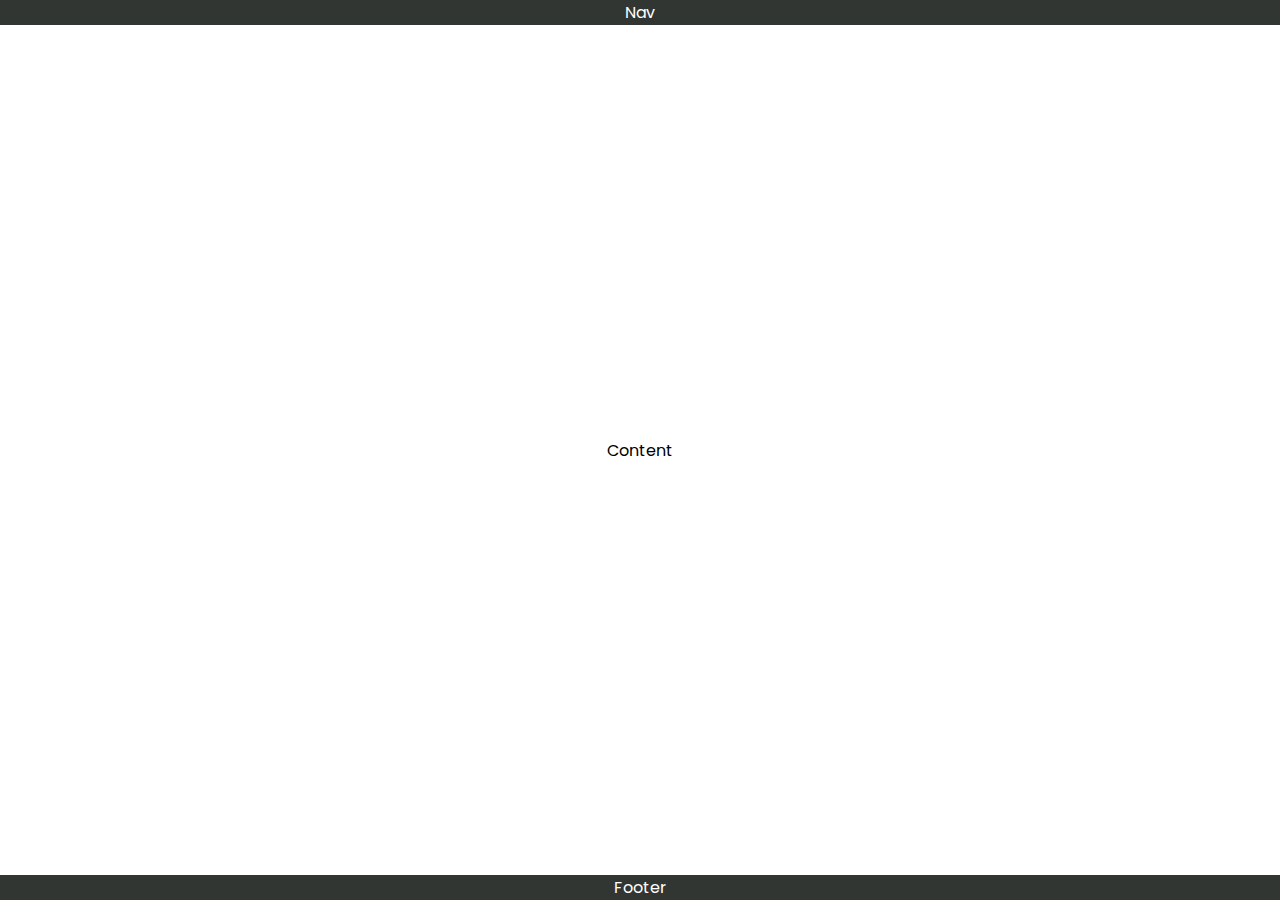
<file: workshop/exercise-01/index.html>
<!DOCTYPE html>
<html lang="en">
<head>
    <meta charset="UTF-8">
    <title>Exercise 1</title>
    <link rel="stylesheet" href="style.css">
</head>
<body>
    <div class='container'>
        <nav class='nav'>Nav</nav>
        <div class='content'>Content</div>
        <footer class='footer'>Footer</footer>
    </div>
</body>
</html>
</file>
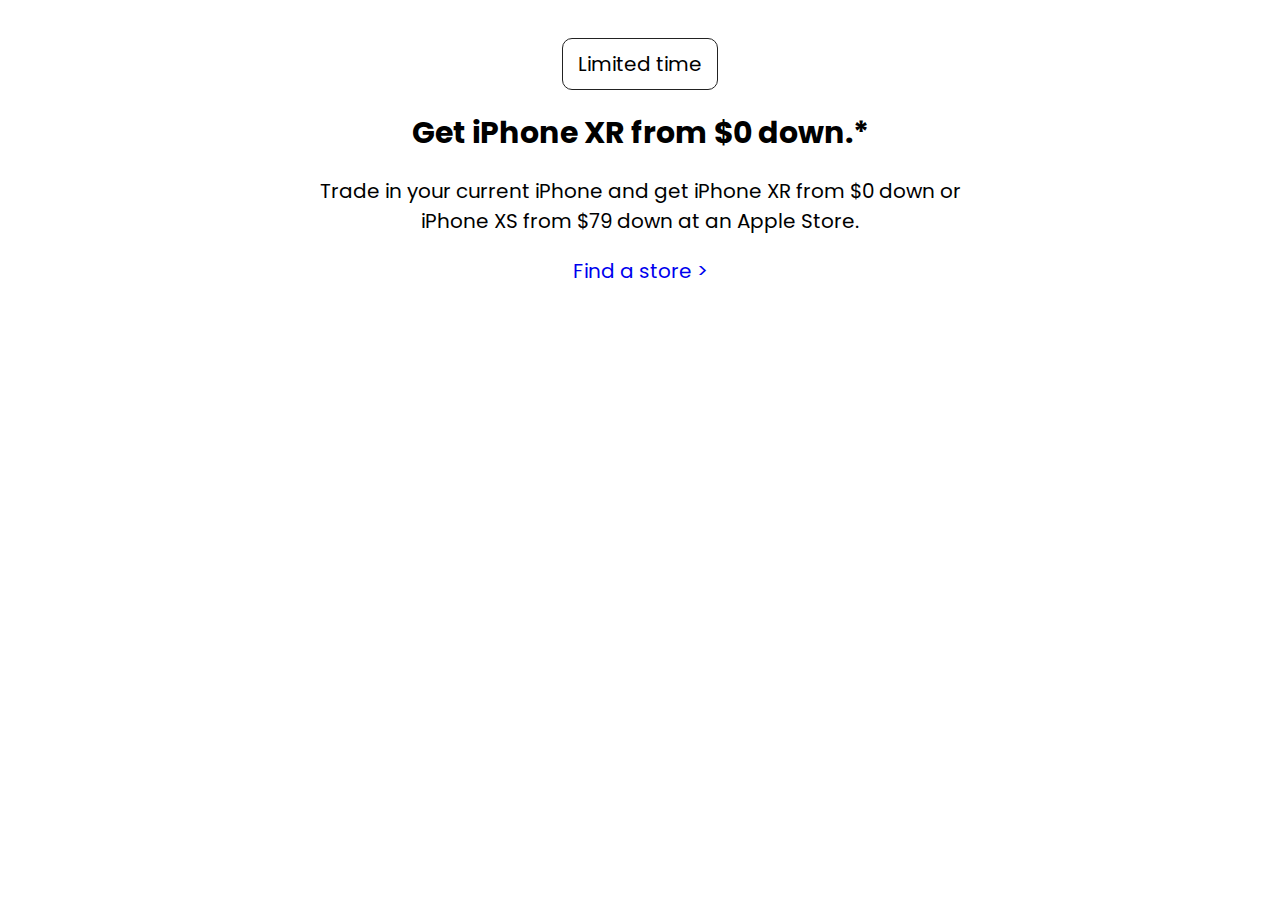
<file: workshop/exercise-04/index.html>
<!DOCTYPE html>
<html lang="en">
<head>
    <meta charset="UTF-8">
    <title>Exercise 4</title>
    <link rel="stylesheet" href="style.css">
</head>
<body>
    <div class='main'>
        <p class='box'>Limited time</p>
        <p class='header'>Get iPhone XR from $0 down.*</p>
        <p class='desc'>Trade in your current iPhone and get iPhone XR from $0 down or iPhone XS from $79 down at an Apple Store.</p>
        <a href="#">Find a store </a>
    </div>
</body>
</html>
</file>
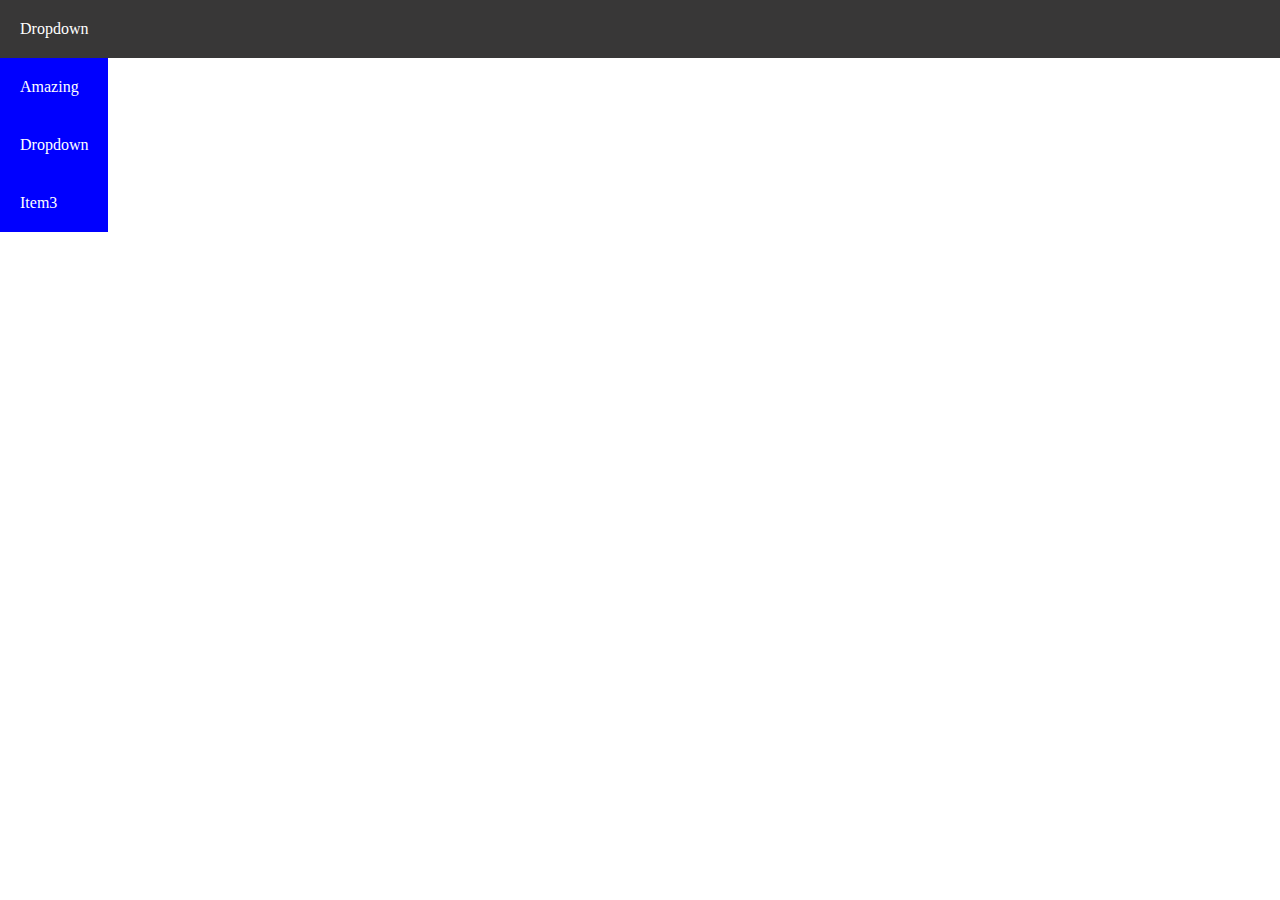
<file: workshop/exercise-06/index.html>
<!DOCTYPE html>
<html>

<head>
    <link href="style.css" rel="stylesheet" />
</head>

<body>
    <div class="nav">
        <span class="nav-dropdown">
            Dropdown
            <ul class='menu'>
                <li>Amazing</li>
                <li>Dropdown</li>
                <li>Item3</li>
            </ul>
        </span>
    </div>
</body>

</html>
</file>
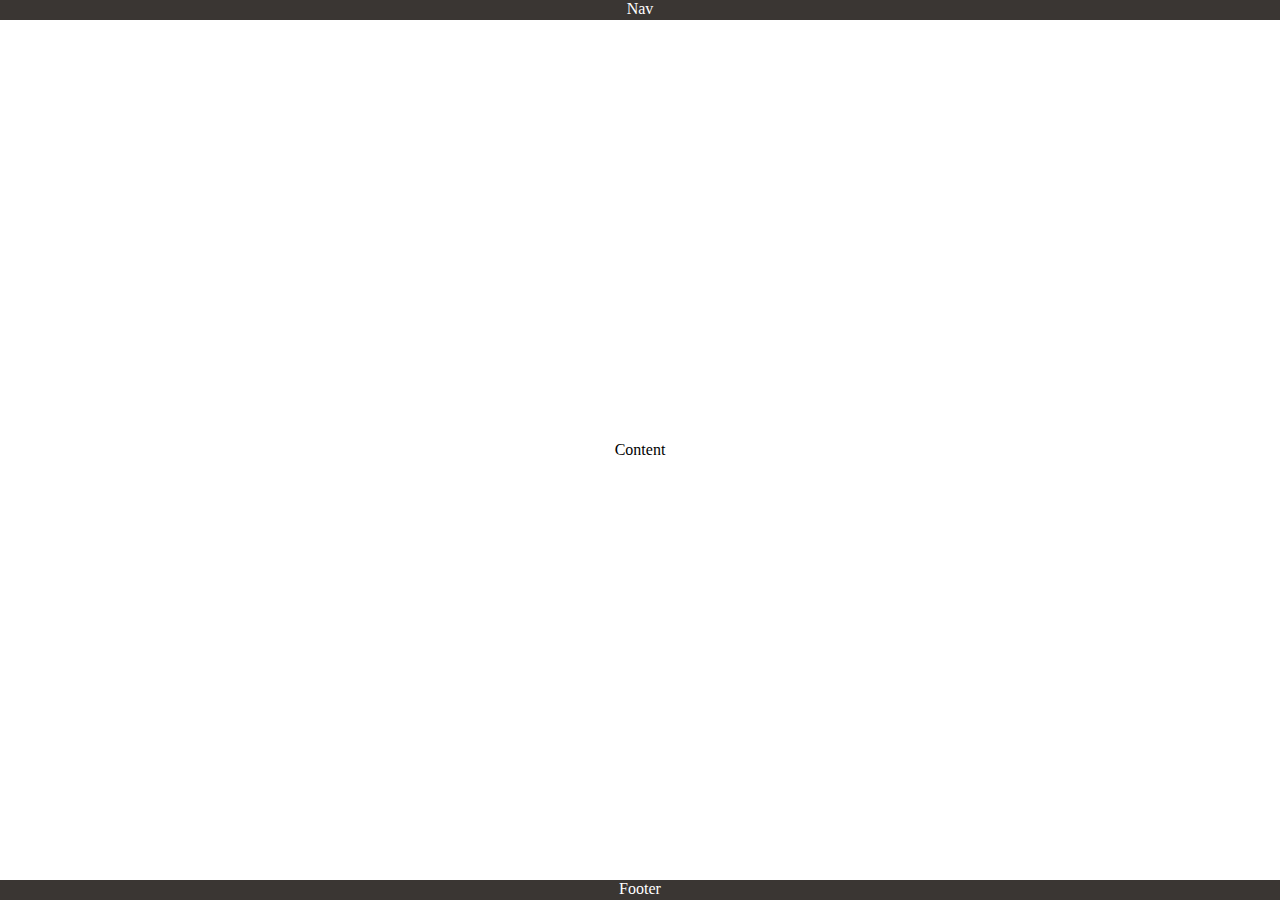
<file: workshop/exercise-12-stretch/index.html>
<!DOCTYPE html>
<html lang="en">
<head>
    <meta charset="UTF-8">
    <title>Exercise 12</title>
    <link rel="stylesheet" href="./style.css">
</head>
<body>
    <div class='section'>
        <nav class='bar'>
            Nav
        </nav>
        <main class='main'>
            <p>Content</p>
        </main>
        <footer class='bar'>
            Footer
        </footer>
    </div>
</body>
</html>
</file>
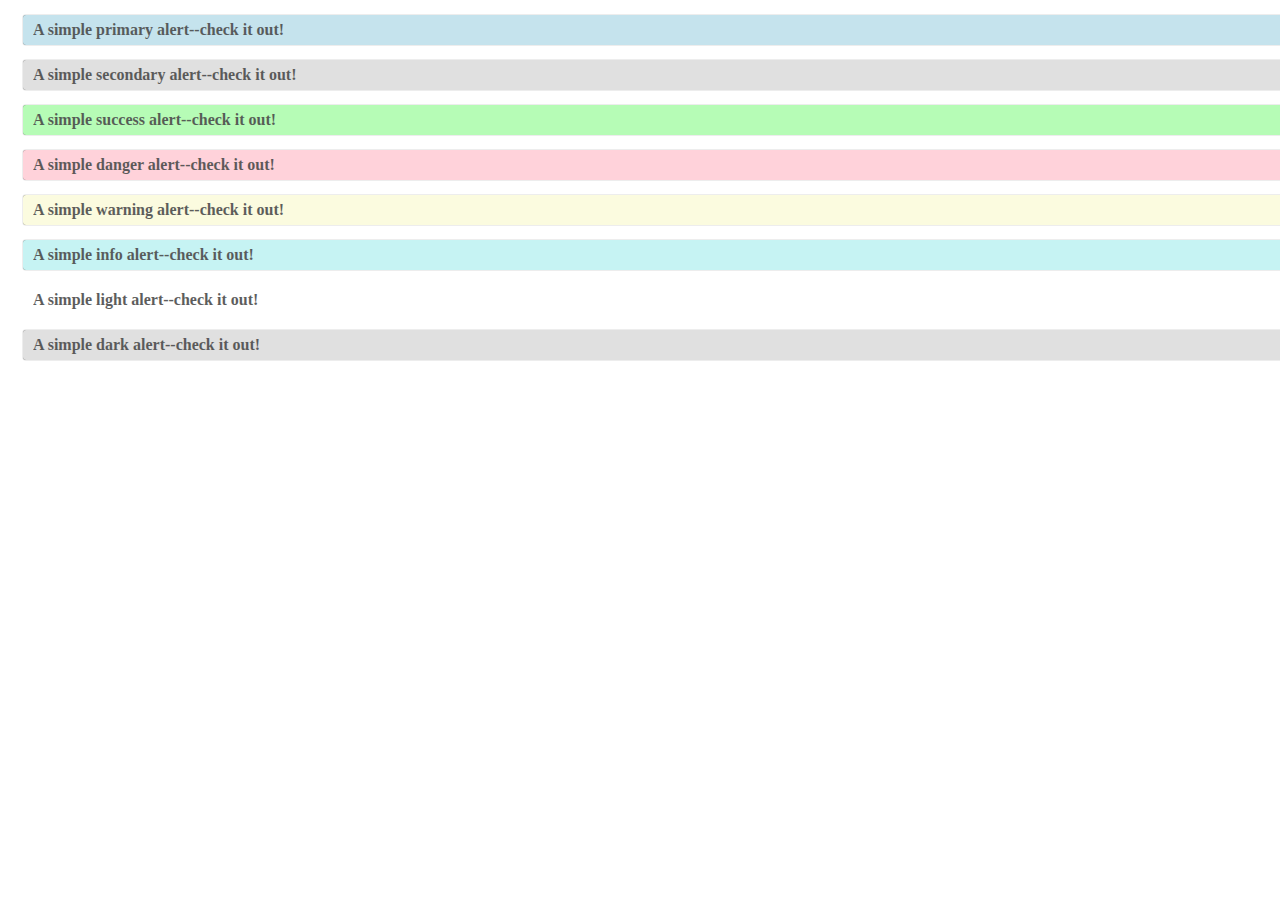
<file: workshop/exercise-13-stretch/index.html>
<!DOCTYPE html>
<html lang="en">
<head>
    <meta charset="UTF-8">
    <title>Exercise 13</title>
    <link rel="stylesheet" href="./style.css">
</head>
<body>
    <div class='alert primary'>
        <p>A simple primary alert--check it out!</p>
    </div>
    <div class='alert secondary'>
        <p>A simple secondary alert--check it out!</p>
    </div>
    <div class='alert success'>
        <p>A simple success alert--check it out!</p>
    </div>
    <div class='alert danger'>
        <p>A simple danger alert--check it out!</p>
    </div>
    <div class='alert warning'>
        <p>A simple warning alert--check it out!</p>
    </div>
    <div class='alert info'>
        <p>A simple info alert--check it out!</p>
    </div>
    <div class='alert light'>
        <p>A simple light alert--check it out!</p>
    </div>
    <div class='alert dark'>
        <p>A simple dark alert--check it out!</p>
    </div>
</body>
</html>
</file>
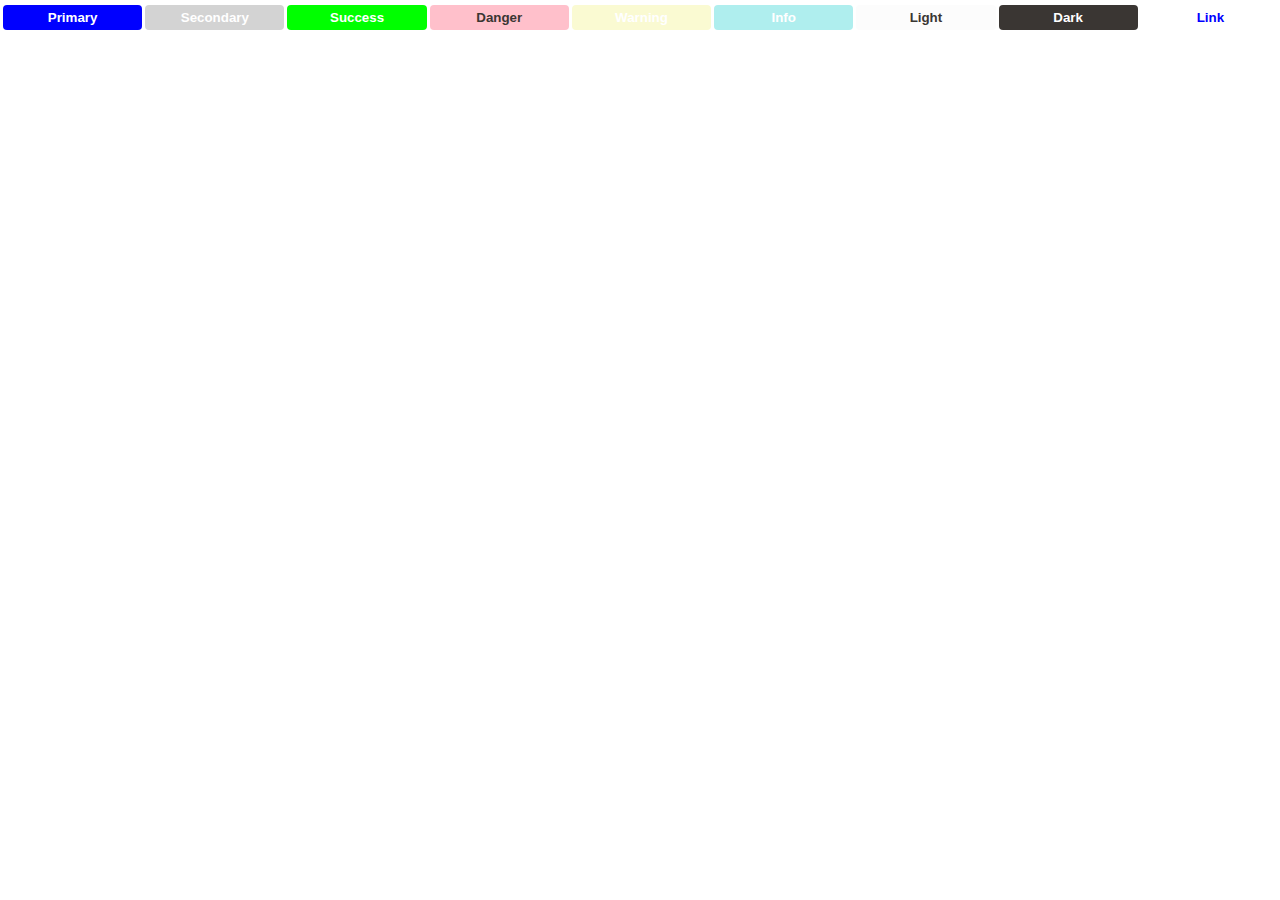
<file: workshop/exercise-14-stretch/index.html>
<!DOCTYPE html>
<html lang="en">
<head>
    <meta charset="UTF-8">
    <title>Exercise 14</title>
    <link rel="stylesheet" href="./style.css">
</head>
<body>
    <button class='btn primary'>primary</button>
    <button class='btn secondary'>
        secondary
    </button>
    <button class='btn success'>
        success
    </button>
    <button class='btn danger'>
        danger
    </button>
    <button class='btn warning'>
        warning
    </button>
    <button class='btn info'>
        info
    </button>
    <button class='btn light'>
        light
    </button>
    <button class='btn dark'>
        dark
    </button>
    <button class='btn link'>
        link
    </button>
</body>
</html>
</file>
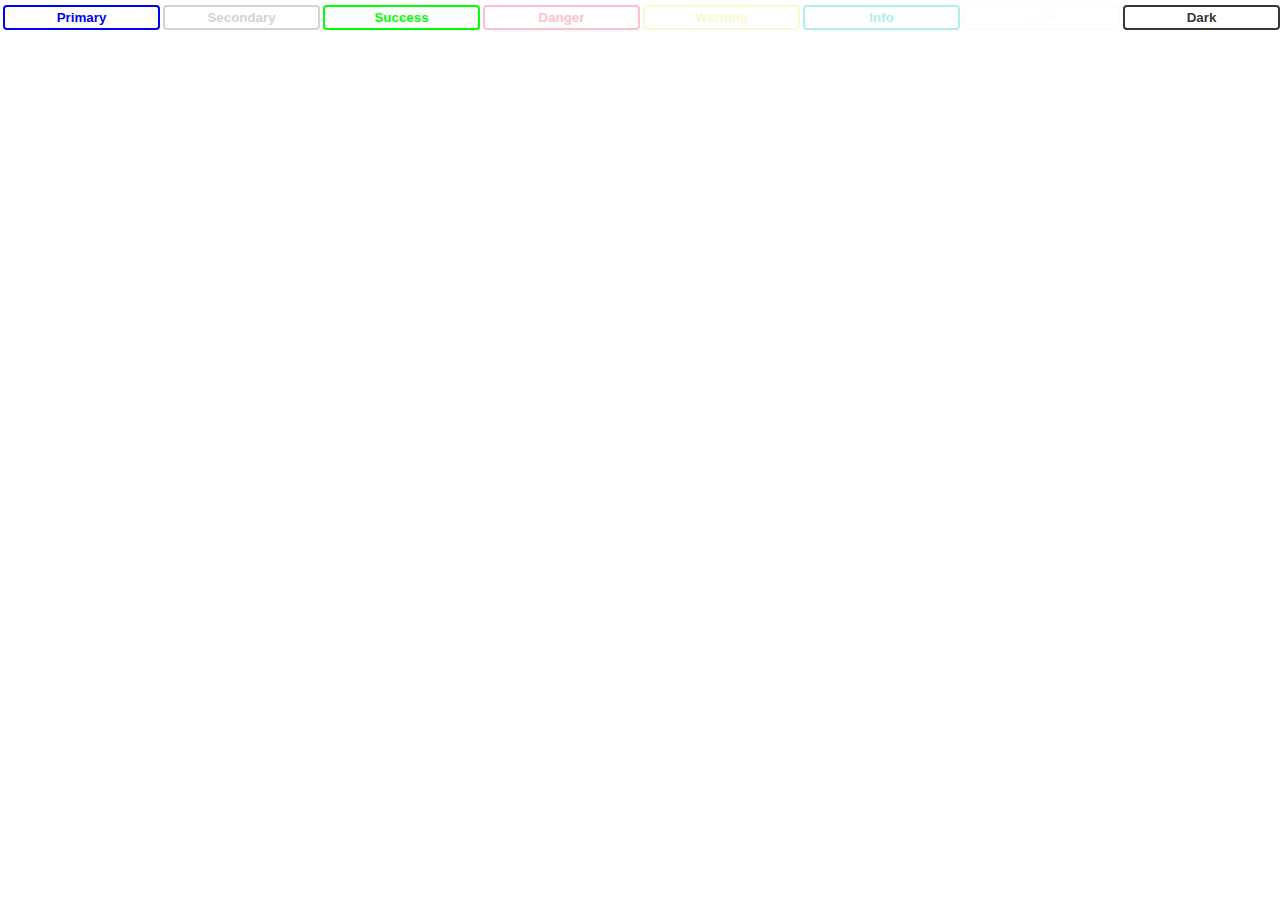
<file: workshop/exercise-15-stretch/index.html>
<!DOCTYPE html>
<html lang="en">
<head>
    <meta charset="UTF-8">
    <title>Exercise 15</title>
    <link rel="stylesheet" href="./style.css">
</head>
<body>
    <button class='btn primary'>primary</button>
    <button class='btn secondary'>
        secondary
    </button>
    <button class='btn success'>
        success
    </button>
    <button class='btn danger'>
        danger
    </button>
    <button class='btn warning'>
        warning
    </button>
    <button class='btn info'>
        info
    </button>
    <button class='btn light'>
        light
    </button>
    <button class='btn dark'>
        dark
    </button>
</body>
</html>
</file>
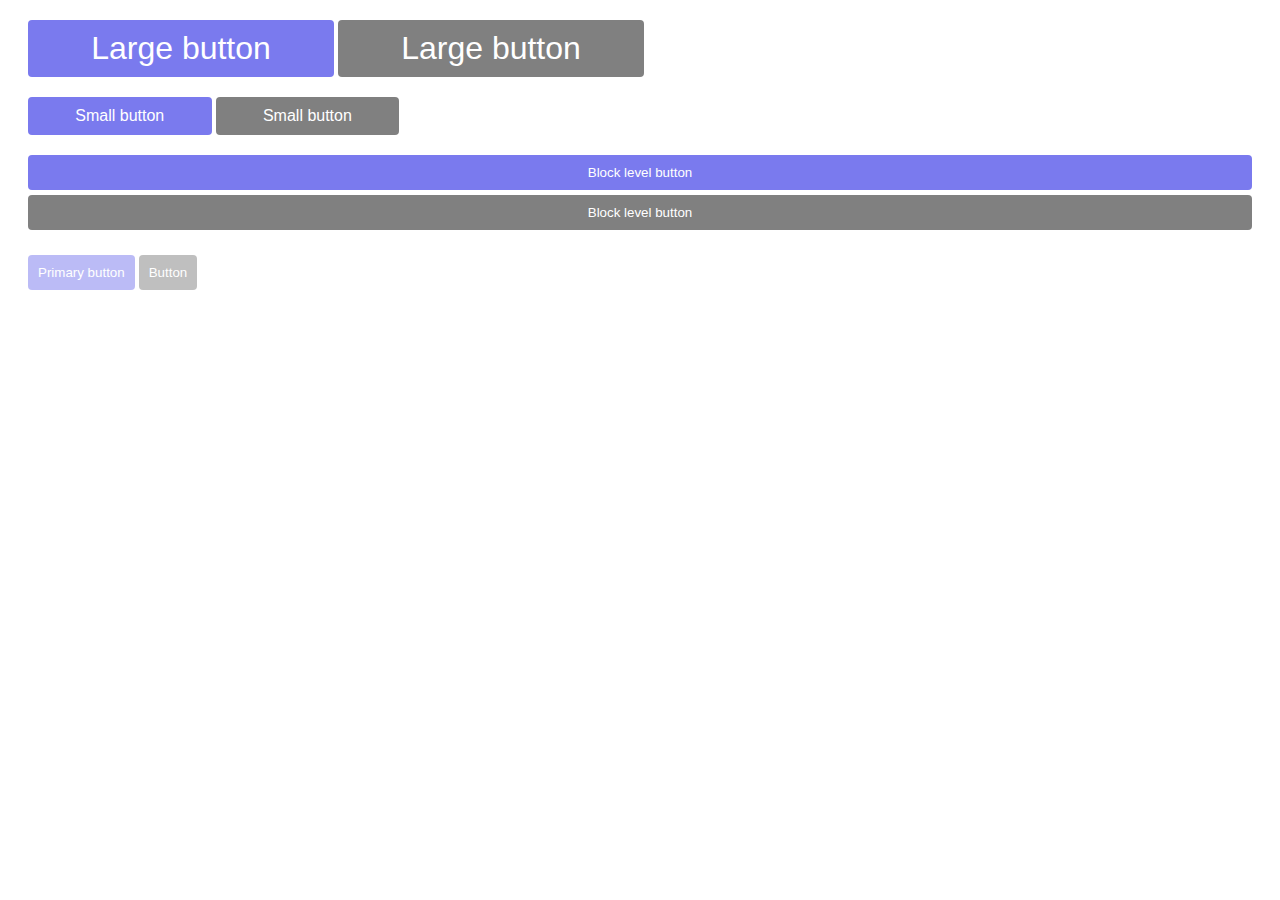
<file: workshop/exercise-16-stretch/index.html>
<!DOCTYPE html>
<html lang="en">
<head>
    <meta charset="UTF-8">
    <title>Exercise 16</title>
    <link rel="stylesheet" href="./style.css">
</head>
<body>
    <div>
        <button class='btn large blue'>Large button</button>
        <button class='btn large grey'>Large button</button>
    </div>
    <div>
        <button class='btn small blue'>Small button</button>
        <button class='btn small grey'>Small button</button>
    </div>
    <div>
        <button class='btn block blue'>Block level button</button>
        <button class='btn block grey'>Block level button</button>
    </div>
    <div>
        <button class='btn blue' disabled>Primary button</button>
        <button class='btn grey' disabled>Button</button>
    </div>
</body>
</html>
</file>
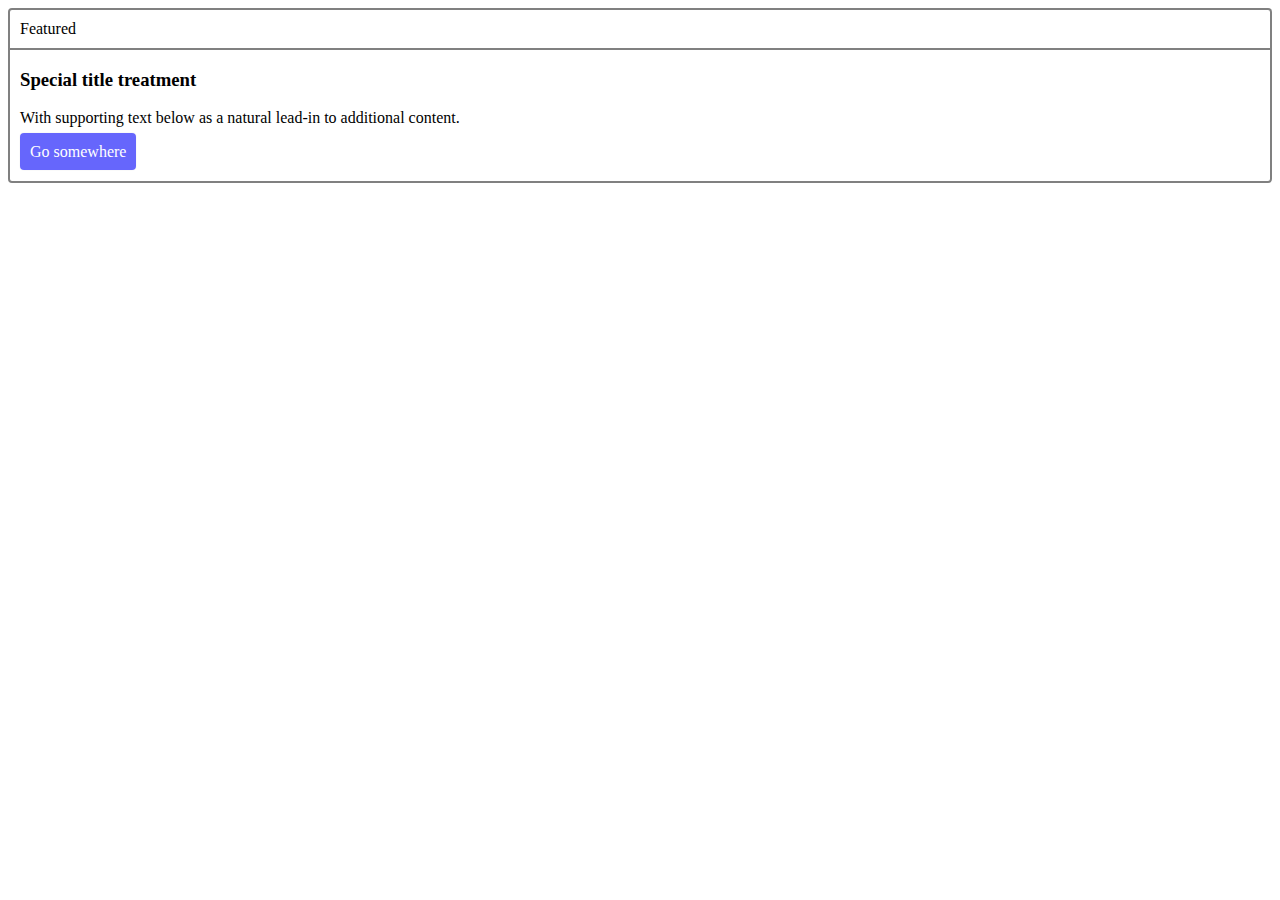
<file: workshop/exercise-17-stretch/index.html>
<!DOCTYPE html>
<html lang="en">
<head>
    <meta charset="UTF-8">
    <title>Exercise 17</title>
    <link rel="stylesheet" href="./style.css">
</head>
<body>
    <div class='card'>
        <div class='header'>Featured</div>
        <div class='body'>
            <h3 class='title'>Special title treatment</h3>
            <p>With supporting text below as a natural lead-in to additional content.</p>
            <a href="#" class='btn'>Go somewhere</a>
        </div>
    </div>
</body>
</html>
</file>
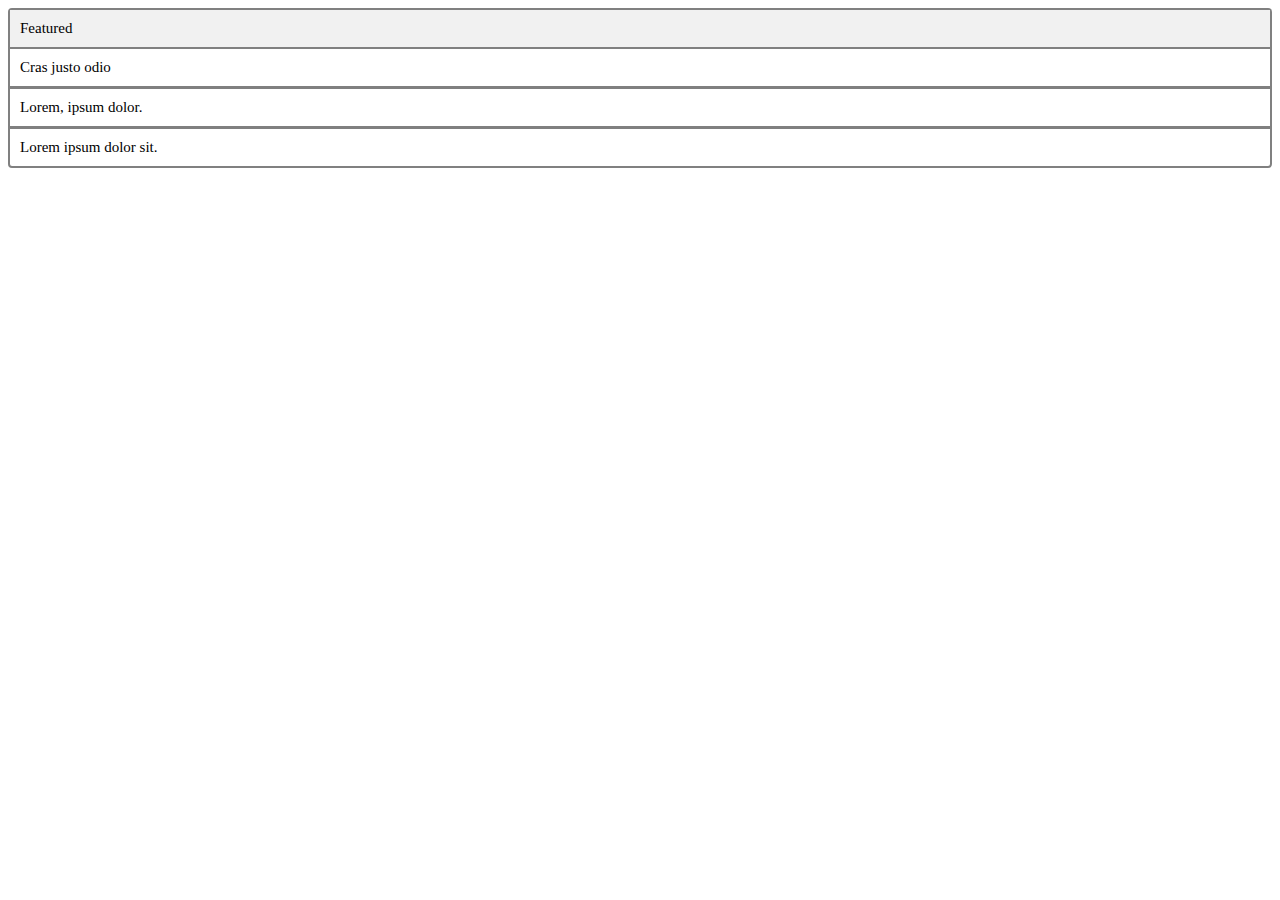
<file: workshop/exercise-18-stretch/index.html>
<!DOCTYPE html>
<html lang="en">
<head>
    <meta charset="UTF-8">
    <title>Exercise 18</title>
    <link rel="stylesheet" href="./style.css">
</head>
<body>
    <div class='card'>
        <div class='header'>Featured</div>
        <div>
            <ul class='list'>
                <li>Cras justo odio</li>
                <li>Lorem, ipsum dolor.</li>
                <li>Lorem ipsum dolor sit.</li>
            </ul>
        </div>
    </div>
</body>
</html>
</file>
<file: workshop/exercise-01/style.css>
@import url('https://fonts.googleapis.com/css2?family=Poppins&display=swap');

body {
    margin: 0;
}
.container {
    display: flex;
    flex-direction: column;
    justify-content: space-between;
    text-align: center;
    min-height: 100vh;
    font-family: 'Poppins', sans-serif;
}

.nav, .footer {
    background-color: #313633;
    color: white;
}
</file>
<file: workshop/exercise-04/style.css>
@import url('https://fonts.googleapis.com/css2?family=Poppins&display=swap');

.main {
    display: flex;
    flex-direction: column;
    align-items: center;
    justify-content: flex-start;
    font-family: 'Poppins', sans-serif;
    font-size: 20px;
    padding: 10px 280px;
    text-align: center;
}

.box {
    border: solid #222 1px;
    border-radius: 10px;
    padding: 10px 15px;
}

.header {
    font-size: 30px;
    font-weight: bold;
    margin: 0;
}

a {
    text-decoration: none;
    margin: 0;
}

a::after {
    content: '>';
}
</file>
<file: workshop/exercise-06/style.css>
body {
  margin: 0;
}

.nav {
  background-color: #383737;
}

.nav-dropdown {
  color: #fff;
  display: inline-block;
  position: relative;
  padding: 20px;
}

.menu {
  display: none;
}

.nav-dropdown:hover 
.menu {
  display:block;
  background-color: blue;
  position: absolute;
  top: 100%;
  left: 0;
  margin: 0;
  padding: 0;
}

li {
  list-style-type: none;
  margin: 0;
  padding: 20px;
}

li:hover {
  background-color: darkblue;
}
</file>
<file: workshop/exercise-12-stretch/style.css>
body, p {
    margin: 0;
}

.bar {
    background-color: #3a3633;
    color: white;
    height: 20px;
    width: 100%;
    text-align: center;
}

.main {
    height: calc( 100vh - 40px);
    width: 100%;
}

p {
    position: absolute;
    top: 50%;
    left: 50%;
    transform: translate(-50%, -50%);
}
</file>
<file: workshop/exercise-13-stretch/style.css>
.alert {
    width: 100%;
    height: 30px;
    box-shadow: 0 0 1px;
    border-radius: 3px;
    padding-left: 10px;
    margin: 15px;
    position: relative;
    opacity: 0.7;
}

p {
    margin: 0;
    position: absolute;
    top: 50%;
    transform: translateY(-50%);
    font-weight: bold;
    opacity: 0.9;
}

.primary {
    background-color: lightblue;
}

.secondary {
    background-color: lightgray;
}

.success {
    background-color: palegreen;
}

.danger {
    background-color: pink;
}

.warning {
    background-color: lightgoldenrodyellow;
}

.info {
    background-color: paleturquoise;
}

.light {
    box-shadow: none;
}

.dark {
    background-color: lightgray;
}
</file>
<file: workshop/exercise-14-stretch/style.css>
body {
    font-size: 0;
    margin: 0;
}
.btn {
    border: none;
    border-radius: 4px;
    /* box-shadow: 0 0 1px grey; */
    height: 25px;
    color: white;
    font-weight: bold;
    text-transform: capitalize;
    text-align: center;
    width: calc((100% - 27px) / 9);
    padding: 0;
    margin-left: 3px;
    margin-top: 5px;
}

.primary {
    background-color: #00f;
}

.secondary {
    background-color: lightgray;
}

.success {
    background-color: #0f0;
}

.danger {
    background-color: pink;
    color: #3a3633;
}

.warning {
    background-color: lightgoldenrodyellow;
}

.info {
    background-color: paleturquoise;
}

.light {
    background-color: #fcfcfc;
    color: #3a3633;
}

.dark {
    background-color: #3a3633;
}

.link {
    background: none;
    color: blue;
}
</file>
<file: workshop/exercise-15-stretch/style.css>
body {
    font-size: 0;
    margin: 0;
}
.btn {
    border-radius: 4px;
    height: 25px;
    color: white;
    background-color: white;
    font-weight: bold;
    text-transform: capitalize;
    text-align: center;
    width: calc((100% - 24px) / 8);
    padding: 0;
    margin-left: 3px;
    margin-top: 5px;
}

.primary {
    border: solid 2px #00f;
    color: #00f;

}

.secondary {
    border: solid 2px lightgray;
    color: lightgray;
}

.success {
    border: solid 2px #0f0;
    color: #0f0;
}

.danger {
    border: solid 2px pink;
    color: pink;
}

.warning {
    border: solid 2px lightgoldenrodyellow;
    color: lightgoldenrodyellow;
}

.info {
    border: solid 2px paleturquoise;
    color: paleturquoise;
}

.light {
    border: solid 2px #fcfcfc;
    color: #fcfcfc;
}

.dark {
    border: solid 2px #3a3633;
    color: #3a3633;
}
</file>
<file: workshop/exercise-16-stretch/style.css>
div {
    margin: 20px;
}

.btn {
    border: none;
    color: white;
    border-radius: 4px;
    min-height: 30px;
    padding: 10px;
}

.blue {
    background-color: rgb(122, 122, 238);
}

.grey {
    background-color: grey;
}

.large {
    width: 25%;
    font-size: 2em;
}

.small {
    width: 15%;
    font-size: 1em;
}

.block {
    width: 100%;
    margin-bottom: 5px;
}

:disabled {
    opacity: 0.5;
}
</file>
<file: workshop/exercise-17-stretch/style.css>
.card {
    border: grey solid 2px;
    border-radius: 4px;
}

.header {
    border-bottom: 2px grey solid;
    padding: 10px;
}

.body {
    padding-left: 10px;
    padding-bottom: 20px;
}

.btn {
    text-decoration: none;
    background-color: rgb(102, 102, 252);
    color: white;
    border-radius: 4px;
    padding: 10px;
    box-shadow: 0 0 1px 1px #fafafa;
}
</file>
<file: workshop/exercise-18-stretch/style.css>
.card {
    border: grey solid 2px;
    border-radius: 4px;
    font-size: 15px;
}

.header {
    border-bottom: 2px grey solid;
    padding: 10px;
    background-color: #f1f1f1;
}

.list {
    margin: 0;
    padding: 0;
}

li {
    padding: 10px;
    list-style-type: none;
    border-bottom: grey solid;
}

li:last-of-type {
    border-bottom: none;
}
</file>
